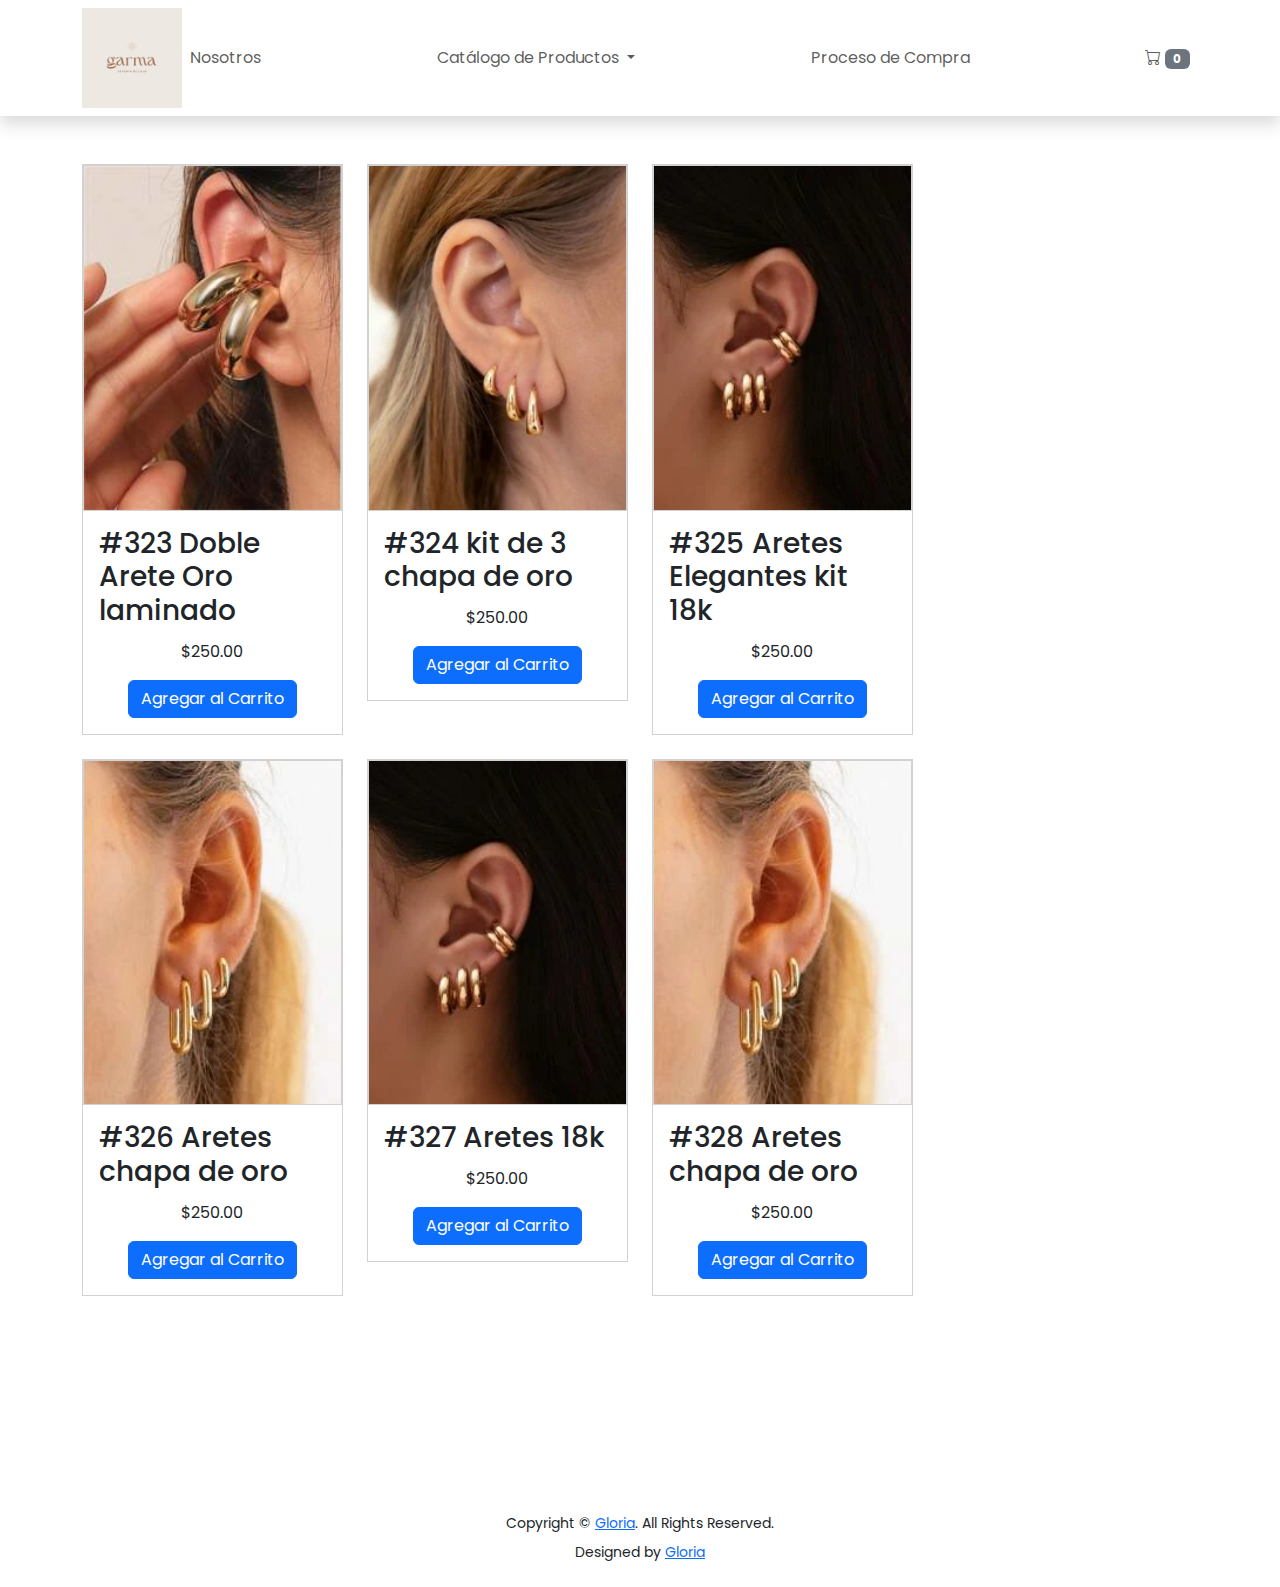
<file: aretes.html>
<!DOCTYPE html>
<html lang="en">
<head>
    <meta charset="UTF-8">
    <meta name="viewport" content="width=device-width, initial-scale=1, shrink-to-fit=no">
    <title>GARMA Joyeria</title>


    <link href="https://cdn.jsdelivr.net/npm/bootstrap@5.3.3/dist/css/bootstrap.min.css" rel="stylesheet" integrity="sha384-QWTKZyjpPEjISv5WaRU9OFeRpok6YctnYmDr5pNlyT2bRjXh0JMhjY6hW+ALEwIH" crossorigin="anonymous">
    <link rel="stylesheet" href="https://cdn.jsdelivr.net/npm/bootstrap-icons@1.11.3/font/bootstrap-icons.min.css">
    <link rel="stylesheet" href="style.css">

</head>

<body>
    
    <nav class="navbar navbar-expand-lg navbar-light shadow">
        <div class="container d-flex justify-content-between align-items-center">

            <a class="logo" href="index.html">
                <img src="img/logo_garma.jpg" alt="index.html">
            </a>

            <button class="navbar-toggler border-0" type="button" data-bs-toggle="collapse" data-bs-target="#garma_main_nav" aria-controls="navbarSupportedContent" aria-expanded="false" aria-label="Toggle navigation">
                <span class="navbar-toggler-icon"></span>
            </button>

            <div class="align-self-center collapse navbar-collapse flex-fill  d-lg-flex justify-content-lg-between" id="garma_main_nav">
                <div class="flex-fill">
                    <ul class="nav navbar-nav d-flex justify-content-between mx-lg-auto">
                        <li class="nav-item">
                            <a class="nav-link" href="index.html">Nosotros</a>
                        </li>
                        <li class="nav-item dropdown">
                            <a class="nav-link dropdown-toggle" href="#" id="navbarDropdownProductos" role="button" data-bs-toggle="dropdown" aria-haspopup="true" aria-expanded="false">
                                Catálogo de Productos
                            </a>
                            <div class="dropdown-menu" aria-labelledby="navbarDropdownProductos">
                                <a class="dropdown-item" href="collares.html">Collares</a>
                                <a class="dropdown-item" href="aretes.html">Aretes</a>
                            </div>
                        </li>
                        <li class="nav-item">
                            <a class="nav-link" href="compra.html">Proceso de Compra</a>
                        </li>
                        <li class="nav-item">
                            <a id="carrito-icono" class="nav-link" href="compra.html">
                                <i class="bi bi-cart"></i>
                                <span id="contador-carrito" class="badge bg-secondary">0</span>
                            </a>
                        </li>
                        
                    </ul>
                </div>
            </div>
            </div>
        </div>
    </nav>
    
    <div class="container py-5">
        <div class="row">
            <div class="col-lg-9">
                <div class="row">


                    <div class="col-md-4">
                        <div class="card mb-4 product-wap rounded-0">
                            <div class="card rounded-0">
                                <img class="card-img rounded-0 img-fluid zoom" src="img/2.jpg" alt="Aretes">
                                <div class="card-img-overlay rounded-0 product-overlay d-flex align-items-center justify-content-center">   
                                </div>
                            </div>
                            <div class="card-body">
                                <a href="aretes.html" class="h3 text-decoration-none">#323 Doble Arete Oro laminado</a>
                                <ul class="w-100 list-unstyled d-flex justify-content-between mb-0">
                                    <li class="pt-2">
                                        <span class="product-color-dot color-dot-red float-left rounded-circle ml-1"></span>
                                        <span class="product-color-dot color-dot-blue float-left rounded-circle ml-1"></span>
                                        <span class="product-color-dot color-dot-black float-left rounded-circle ml-1"></span>
                                        <span class="product-color-dot color-dot-light float-left rounded-circle ml-1"></span>
                                        <span class="product-color-dot color-dot-green float-left rounded-circle ml-1"></span>
                                    </li>
                                </ul>
                                <ul class="list-unstyled d-flex justify-content-center mb-1">
                                    <li>
                                        <i class="text-warning fa fa-star"></i>
                                        <i class="text-warning fa fa-star"></i>
                                        <i class="text-warning fa fa-star"></i>
                                        <i class="text-muted fa fa-star"></i>
                                        <i class="text-muted fa fa-star"></i>
                                    </li>
                                </ul>
                                <p class="text-center mb-0">$250.00</p>
                                <div class="text-center">
                                    <!-- Agregamos un id único al botón -->
                                    <button type="button" class="btn btn-primary mt-3 btn-add-to-cart" id="btn-producto-1">Agregar al Carrito</button>
                                </div>
                            </div>
                        </div>
                    </div>

                    
                    <div class="col-md-4">
                        <div class="card mb-4 product-wap rounded-0">
                            <div class="card rounded-0">
                                <img class="card-img rounded-0 img-fluid zoom" src="img/3.webp" alt="Aretes">
                                <div class="card-img-overlay rounded-0 product-overlay d-flex align-items-center justify-content-center">   
                                </div>
                            </div>
                            <div class="card-body">
                                <a href="aretes.html" class="h3 text-decoration-none">#324 kit de 3 chapa de oro</a>
                                <ul class="w-100 list-unstyled d-flex justify-content-between mb-0">
                                    <li class="pt-2">
                                        <span class="product-color-dot color-dot-red float-left rounded-circle ml-1"></span>
                                        <span class="product-color-dot color-dot-blue float-left rounded-circle ml-1"></span>
                                        <span class="product-color-dot color-dot-black float-left rounded-circle ml-1"></span>
                                        <span class="product-color-dot color-dot-light float-left rounded-circle ml-1"></span>
                                        <span class="product-color-dot color-dot-green float-left rounded-circle ml-1"></span>
                                    </li>
                                </ul>
                                <ul class="list-unstyled d-flex justify-content-center mb-1">
                                    <li>
                                        <i class="text-warning fa fa-star"></i>
                                        <i class="text-warning fa fa-star"></i>
                                        <i class="text-warning fa fa-star"></i>
                                        <i class="text-muted fa fa-star"></i>
                                        <i class="text-muted fa fa-star"></i>
                                    </li>
                                </ul>
                                <p class="text-center mb-0">$250.00</p>
                                <div class="text-center">
                                    <!-- Agregamos un id único al botón -->
                                    <button type="button" class="btn btn-primary mt-3 btn-add-to-cart" id="btn-producto-1">Agregar al Carrito</button>
                                </div>
                            </div>
                        </div>
                    </div>
                    

                    <div class="col-md-4">
                        <div class="card mb-4 product-wap rounded-0">
                            <div class="card rounded-0">
                                <img class="card-img rounded-0 img-fluid zoom" src="img/4.webp" alt="Aretes">
                                <div class="card-img-overlay rounded-0 product-overlay d-flex align-items-center justify-content-center">   
                                </div>
                            </div>
                            <div class="card-body">
                                <a href="aretes.html" class="h3 text-decoration-none">#325 Aretes Elegantes kit 18k</a>
                                <ul class="w-100 list-unstyled d-flex justify-content-between mb-0">
                                    <li class="pt-2">
                                        <span class="product-color-dot color-dot-red float-left rounded-circle ml-1"></span>
                                        <span class="product-color-dot color-dot-blue float-left rounded-circle ml-1"></span>
                                        <span class="product-color-dot color-dot-black float-left rounded-circle ml-1"></span>
                                        <span class="product-color-dot color-dot-light float-left rounded-circle ml-1"></span>
                                        <span class="product-color-dot color-dot-green float-left rounded-circle ml-1"></span>
                                    </li>
                                </ul>
                                <ul class="list-unstyled d-flex justify-content-center mb-1">
                                    <li>
                                        <i class="text-warning fa fa-star"></i>
                                        <i class="text-warning fa fa-star"></i>
                                        <i class="text-warning fa fa-star"></i>
                                        <i class="text-muted fa fa-star"></i>
                                        <i class="text-muted fa fa-star"></i>
                                    </li>
                                </ul>
                                <p class="text-center mb-0">$250.00</p>
                                <div class="text-center">
                                    <!-- Agregamos un id único al botón -->
                                    <button type="button" class="btn btn-primary mt-3 btn-add-to-cart" id="btn-producto-1">Agregar al Carrito</button>
                                </div>
                            </div>
                        </div>
                    </div>
                    
 
                    <div class="col-md-4">
                        <div class="card mb-4 product-wap rounded-0">
                            <div class="card rounded-0">
                                <img class="card-img rounded-0 img-fluid zoom" src="img/5.webp" alt="Aretes">
                                <div class="card-img-overlay rounded-0 product-overlay d-flex align-items-center justify-content-center">   
                                </div>
                            </div>
                            <div class="card-body">
                                <a href="aretes.html" class="h3 text-decoration-none">#326 Aretes chapa de oro</a>
                                <ul class="w-100 list-unstyled d-flex justify-content-between mb-0">
                                    <li class="pt-2">
                                        <span class="product-color-dot color-dot-red float-left rounded-circle ml-1"></span>
                                        <span class="product-color-dot color-dot-blue float-left rounded-circle ml-1"></span>
                                        <span class="product-color-dot color-dot-black float-left rounded-circle ml-1"></span>
                                        <span class="product-color-dot color-dot-light float-left rounded-circle ml-1"></span>
                                        <span class="product-color-dot color-dot-green float-left rounded-circle ml-1"></span>
                                    </li>
                                </ul>
                                <ul class="list-unstyled d-flex justify-content-center mb-1">
                                    <li>
                                        <i class="text-warning fa fa-star"></i>
                                        <i class="text-warning fa fa-star"></i>
                                        <i class="text-warning fa fa-star"></i>
                                        <i class="text-muted fa fa-star"></i>
                                        <i class="text-muted fa fa-star"></i>
                                    </li>
                                </ul>
                                <p class="text-center mb-0">$250.00</p>
                                <div class="text-center">
                                    <!-- Agregamos un id único al botón -->
                                    <button type="button" class="btn btn-primary mt-3 btn-add-to-cart" id="btn-producto-1">Agregar al Carrito</button>
                                </div>
                            </div>
                        </div>
                    </div>         
                    

                    <div class="col-md-4">
                        <div class="card mb-4 product-wap rounded-0">
                            <div class="card rounded-0">
                                <img class="card-img rounded-0 img-fluid zoom" src="img/4.webp" alt="Aretes">
                                <div class="card-img-overlay rounded-0 product-overlay d-flex align-items-center justify-content-center">   
                                </div>
                            </div>
                            <div class="card-body">
                                <a href="aretes.html" class="h3 text-decoration-none">#327 Aretes 18k</a>
                                <ul class="w-100 list-unstyled d-flex justify-content-between mb-0">
                                    <li class="pt-2">
                                        <span class="product-color-dot color-dot-red float-left rounded-circle ml-1"></span>
                                        <span class="product-color-dot color-dot-blue float-left rounded-circle ml-1"></span>
                                        <span class="product-color-dot color-dot-black float-left rounded-circle ml-1"></span>
                                        <span class="product-color-dot color-dot-light float-left rounded-circle ml-1"></span>
                                        <span class="product-color-dot color-dot-green float-left rounded-circle ml-1"></span>
                                    </li>
                                </ul>
                                <ul class="list-unstyled d-flex justify-content-center mb-1">
                                    <li>
                                        <i class="text-warning fa fa-star"></i>
                                        <i class="text-warning fa fa-star"></i>
                                        <i class="text-warning fa fa-star"></i>
                                        <i class="text-muted fa fa-star"></i>
                                        <i class="text-muted fa fa-star"></i>
                                    </li>
                                </ul>
                                <p class="text-center mb-0">$250.00</p>
                                <div class="text-center">
                                    <!-- Agregamos un id único al botón -->
                                    <button type="button" class="btn btn-primary mt-3 btn-add-to-cart" id="btn-producto-1">Agregar al Carrito</button>
                                </div>
                            </div>
                        </div>
                    </div>
                    
 
                    <div class="col-md-4">
                        <div class="card mb-4 product-wap rounded-0">
                            <div class="card rounded-0">
                                <img class="card-img rounded-0 img-fluid zoom" src="img/5.webp" alt="Aretes">
                                <div class="card-img-overlay rounded-0 product-overlay d-flex align-items-center justify-content-center">   
                                </div>
                            </div>
                            <div class="card-body">
                                <a href="aretes.html" class="h3 text-decoration-none">#328 Aretes chapa de oro</a>
                                <ul class="w-100 list-unstyled d-flex justify-content-between mb-0">
                                    <li class="pt-2">
                                        <span class="product-color-dot color-dot-red float-left rounded-circle ml-1"></span>
                                        <span class="product-color-dot color-dot-blue float-left rounded-circle ml-1"></span>
                                        <span class="product-color-dot color-dot-black float-left rounded-circle ml-1"></span>
                                        <span class="product-color-dot color-dot-light float-left rounded-circle ml-1"></span>
                                        <span class="product-color-dot color-dot-green float-left rounded-circle ml-1"></span>
                                    </li>
                                </ul>
                                <ul class="list-unstyled d-flex justify-content-center mb-1">
                                    <li>
                                        <i class="text-warning fa fa-star"></i>
                                        <i class="text-warning fa fa-star"></i>
                                        <i class="text-warning fa fa-star"></i>
                                        <i class="text-muted fa fa-star"></i>
                                        <i class="text-muted fa fa-star"></i>
                                    </li>
                                </ul>
                                <p class="text-center mb-0">$250.00</p>
                                <div class="text-center">
                                    <!-- Agregamos un id único al botón -->
                                    <button type="button" class="btn btn-primary mt-3 btn-add-to-cart" id="btn-producto-1">Agregar al Carrito</button>
                                </div>
                            </div>
                        </div>
                    </div>         
                    

                </div>
                
            </div>

        </div>
    </div>

    <div class="container-fluid footer text-white mt-5 pt-5 px-0 position-relative overlay-top">
        <div class="container-fluid text-center text-white border-top mt-4 py-4 px-sm-3 px-md-5" style="border-color: rgba(256, 256, 256, .1) !important;">
            <p class="mb-2 text-dark small">Copyright &copy; <a class="font-weight-bold" href="#">Gloria</a>. All Rights Reserved.</a></p>
            <p class="m-0 text-dark small">Designed by <a class="font-weight-bold" href=""> Gloria</a></p>
        </div>
    </div>



    <script src="https://cdn.jsdelivr.net/npm/bootstrap@5.3.3/dist/js/bootstrap.bundle.min.js" integrity="sha384-YvpcrYf0tY3lHB60NNkmXc5s9fDVZLESaAA55NDzOxhy9GkcIdslK1eN7N6jIeHz" crossorigin="anonymous"></script>
    <script src="script.js"></script>
</body>
</html>
</file>
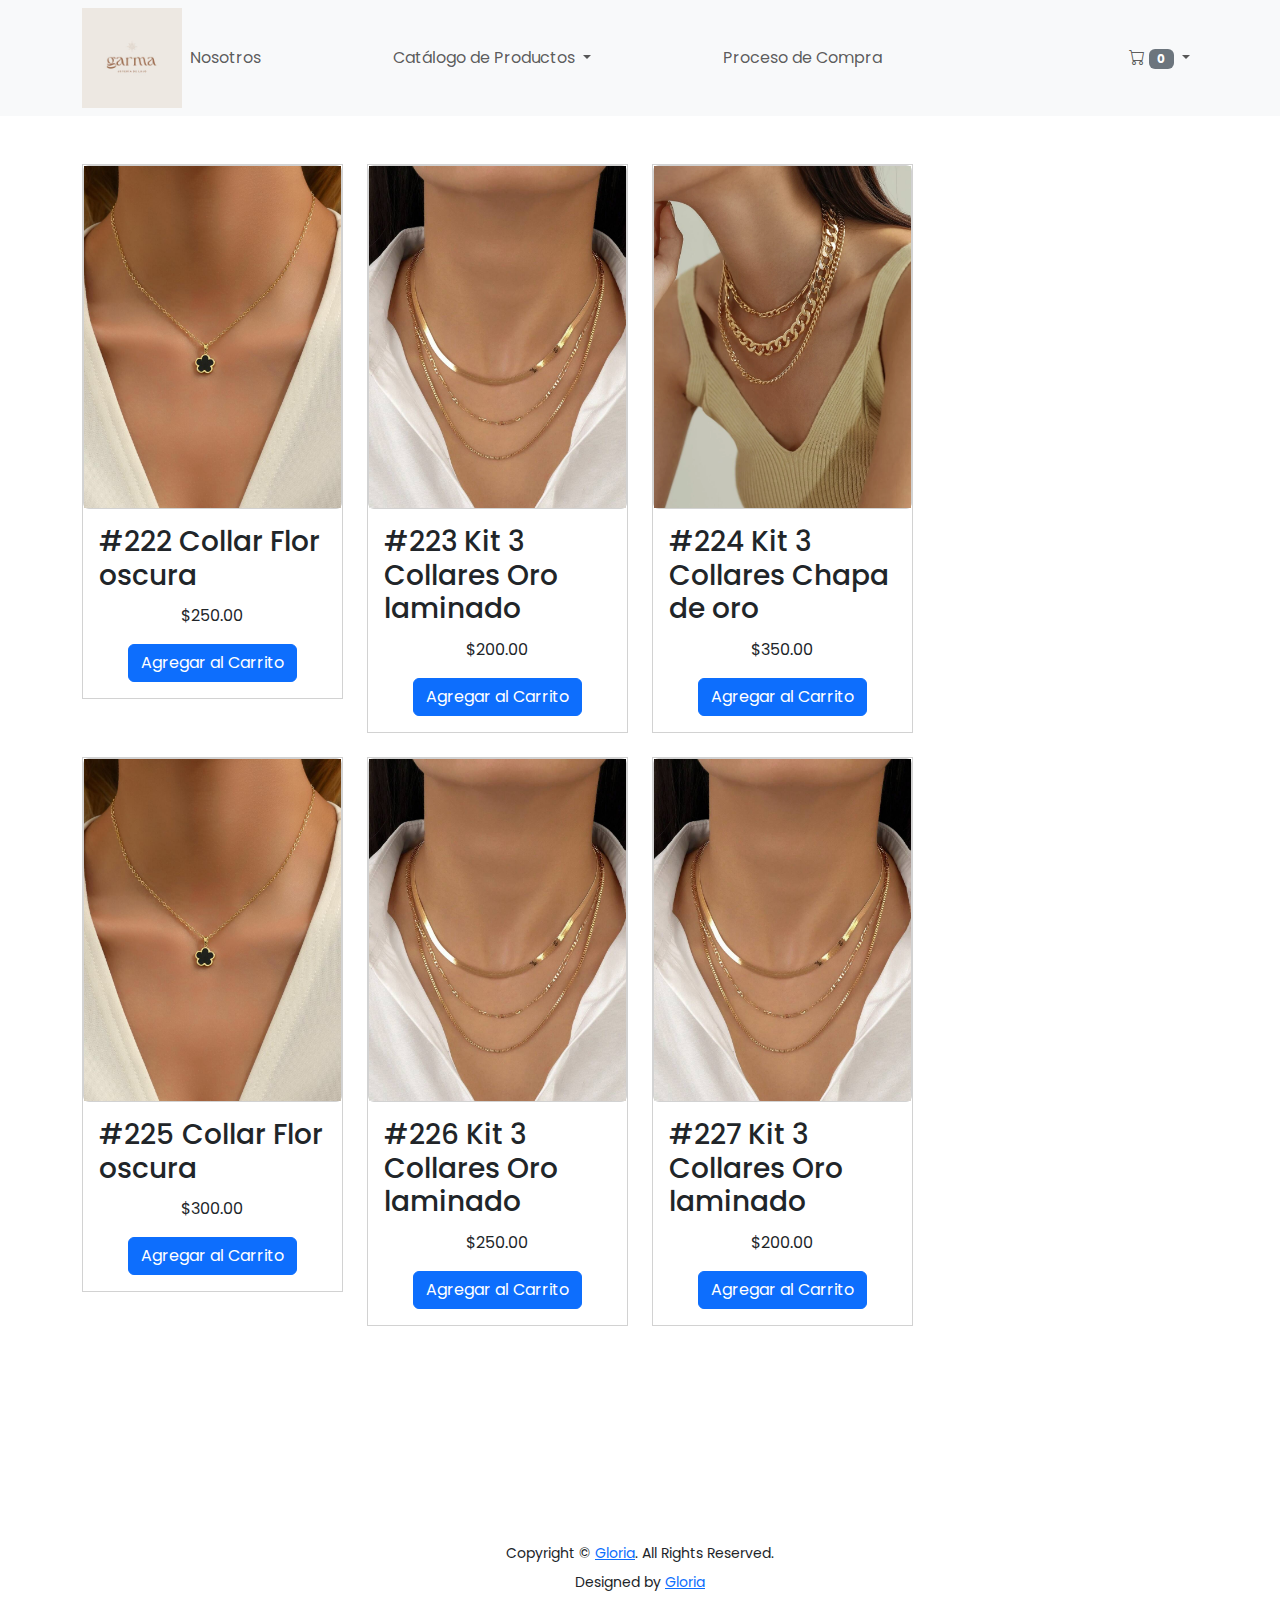
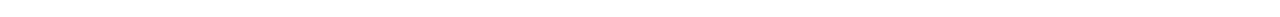
<file: collares.html>
<!DOCTYPE html>
<html lang="en">
<head>
    <meta charset="UTF-8">
    <meta name="viewport" content="width=device-width, initial-scale=1, shrink-to-fit=no">
    <title>GARMA Joyeria</title>


    <link href="https://cdn.jsdelivr.net/npm/bootstrap@5.3.3/dist/css/bootstrap.min.css" rel="stylesheet" integrity="sha384-QWTKZyjpPEjISv5WaRU9OFeRpok6YctnYmDr5pNlyT2bRjXh0JMhjY6hW+ALEwIH" crossorigin="anonymous">
    <link rel="stylesheet" href="https://cdn.jsdelivr.net/npm/bootstrap-icons@1.11.3/font/bootstrap-icons.min.css">
    <link rel="stylesheet" href="style.css">

</head>

<body>    
    <nav class="navbar navbar-expand-lg navbar-light bg-light">
        <div class="container d-flex justify-content-between align-items-center">

            <a class="logo" href="index.html">
                <img src="img/logo_garma.jpg" alt="index.html">
            </a>

            <button class="navbar-toggler border-0" type="button" data-bs-toggle="collapse" data-bs-target="#garma_main_nav" aria-controls="navbarSupportedContent" aria-expanded="false" aria-label="Toggle navigation">
                <span class="navbar-toggler-icon"></span>
            </button>

            <div class="align-self-center collapse navbar-collapse flex-fill  d-lg-flex justify-content-lg-between" id="garma_main_nav">
                <div class="flex-fill">
                    <ul class="nav navbar-nav d-flex justify-content-between mx-lg-auto">
                        <li class="nav-item">
                            <a class="nav-link" href="index.html">Nosotros</a>
                        </li>
                        <li class="nav-item dropdown">
                            <a class="nav-link dropdown-toggle" href="#" id="navbarDropdownProductos" role="button" data-bs-toggle="dropdown" aria-haspopup="true" aria-expanded="false">
                                Catálogo de Productos
                            </a>
                            <div class="dropdown-menu" aria-labelledby="navbarDropdownProductos">
                                <a class="dropdown-item" href="collares.html">Collares</a>
                                <a class="dropdown-item" href="aretes.html">Aretes</a>
                            </div>
                        </li>
                        <li class="nav-item">
                            <a class="nav-link" href="compra.html">Proceso de Compra</a>
                        </li>
                        <li class="nav-item">
                            <li class="nav-item">
                                <div class="dropdown">
                                    <a id="carrito-icono" class="nav-link dropdown-toggle" href="#" role="button" data-bs-toggle="dropdown" aria-haspopup="true" aria-expanded="false">
                                        <i class="bi bi-cart"></i>
                                        <span id="contador-carrito" class="badge bg-secondary">0</span>
                                    </a>
                                    <!-- Aquí se agregará el menú desplegable -->
                                </div>
                            </li>

                    </ul>
                </div>
            </div>
            </div>
        </div>
    </nav>
    
    <div class="container py-5">
        <div class="row">
            <div class="col-lg-9">
                <div class="row">

                    <div class="col-md-4">
                        <div class="card mb-4 product-wap rounded-0">
                            <div class="card">
                                <img class="card-img rounded-0 img-fluid zoom" src="img/c1.jpg" alt="Collar">
                                <div class="card-img-overlay rounded-0 product-overlay d-flex align-items-center justify-content-center">   
                                </div>
                            </div>
                            <div class="card-body">
                                <a href="collares.html" class="h3 text-decoration-none">#222 Collar Flor oscura</a>
                                <ul class="w-100 list-unstyled d-flex justify-content-between mb-0">
                                    <li class="pt-2">
                                        <span class="product-color-dot color-dot-red float-left rounded-circle ml-1"></span>
                                        <span class="product-color-dot color-dot-blue float-left rounded-circle ml-1"></span>
                                        <span class="product-color-dot color-dot-black float-left rounded-circle ml-1"></span>
                                        <span class="product-color-dot color-dot-light float-left rounded-circle ml-1"></span>
                                        <span class="product-color-dot color-dot-green float-left rounded-circle ml-1"></span>
                                    </li>
                                </ul>
                                <ul class="list-unstyled d-flex justify-content-center mb-1">
                                    <li>
                                        <i class="text-warning fa fa-star"></i>
                                        <i class="text-warning fa fa-star"></i>
                                        <i class="text-warning fa fa-star"></i>
                                        <i class="text-muted fa fa-star"></i>
                                        <i class="text-muted fa fa-star"></i>
                                    </li>
                                </ul>
                                <p class="text-center mb-0">$250.00</p>
                                <div class="text-center">
                                    <button type="button" class="btn btn-primary mt-3 btn-add-to-cart" id="btn-producto-1">Agregar al Carrito</button>
                                </div>
                            </div>
                        </div>
                     </div>
                    

                        <div class="col-md-4">
                            <div class="card mb-4 product-wap rounded-0">
                                <div class="card">
                                    <img class="card-img rounded-0 img-fluid zoom" src="img/c2.jpg" alt="Collar">
                                    <div class="card-img-overlay rounded-0 product-overlay d-flex align-items-center justify-content-center">   
                                    </div>
                                </div>
                                <div class="card-body">
                                    <a href="collares.html" class="h3 text-decoration-none">#223 Kit 3 Collares Oro laminado</a>
                                    <ul class="w-100 list-unstyled d-flex justify-content-between mb-0">
                                        <li class="pt-2">
                                            <span class="product-color-dot color-dot-red float-left rounded-circle ml-1"></span>
                                            <span class="product-color-dot color-dot-blue float-left rounded-circle ml-1"></span>
                                            <span class="product-color-dot color-dot-black float-left rounded-circle ml-1"></span>
                                            <span class="product-color-dot color-dot-light float-left rounded-circle ml-1"></span>
                                            <span class="product-color-dot color-dot-green float-left rounded-circle ml-1"></span>
                                        </li>
                                    </ul>
                                    <ul class="list-unstyled d-flex justify-content-center mb-1">
                                        <li>
                                            <i class="text-warning fa fa-star"></i>
                                            <i class="text-warning fa fa-star"></i>
                                            <i class="text-warning fa fa-star"></i>
                                            <i class="text-muted fa fa-star"></i>
                                            <i class="text-muted fa fa-star"></i>
                                        </li>
                                    </ul>
                                    <p class="text-center mb-0">$200.00</p>
                                    <div class="text-center">
                                        
                                        <button type="button" class="btn btn-primary mt-3 btn-add-to-cart" id="btn-producto-2">Agregar al Carrito</button>

                                    </div>
                                </div>
                            </div>
                        </div>
                    
                        
                        
                            <div class="col-md-4">
                                <div class="card mb-4 product-wap rounded-0">
                                    <div class="card">
                                        <img class="card-img rounded-0 img-fluid zoom" src="img/c3.webp" alt="Collar">
                                        <div class="card-img-overlay rounded-0 product-overlay d-flex align-items-center justify-content-center">   
                                        </div>
                                    </div>
                                    <div class="card-body">
                                        <a href="collares.html" class="h3 text-decoration-none">#224 Kit 3 Collares Chapa de oro </a>
                                        <ul class="w-100 list-unstyled d-flex justify-content-between mb-0">
                                            <li class="pt-2">
                                                <span class="product-color-dot color-dot-red float-left rounded-circle ml-1"></span>
                                                <span class="product-color-dot color-dot-blue float-left rounded-circle ml-1"></span>
                                                <span class="product-color-dot color-dot-black float-left rounded-circle ml-1"></span>
                                                <span class="product-color-dot color-dot-light float-left rounded-circle ml-1"></span>
                                                <span class="product-color-dot color-dot-green float-left rounded-circle ml-1"></span>
                                            </li>
                                        </ul>
                                        <ul class="list-unstyled d-flex justify-content-center mb-1">
                                            <li>
                                                <i class="text-warning fa fa-star"></i>
                                                <i class="text-warning fa fa-star"></i>
                                                <i class="text-warning fa fa-star"></i>
                                                <i class="text-muted fa fa-star"></i>
                                                <i class="text-muted fa fa-star"></i>
                                            </li>
                                        </ul>
                                        <p class="text-center mb-0">$350.00</p>
                                        <div class="text-center">
                                            <button type="button" class="btn btn-primary mt-3 btn-add-to-cart" id="btn-producto-3">Agregar al Carrito</button>
                                        </div>
                                    </div>
                                </div>
                            </div>
        

                        <div class="col-md-4">
                            <div class="card mb-4 product-wap rounded-0">
                                <div class="card">
                                    <img class="card-img rounded-0 img-fluid zoom" src="img/c1.jpg" alt="Collar">
                                    <div class="card-img-overlay rounded-0 product-overlay d-flex align-items-center justify-content-center">   
                                    </div>
                                </div>
                                <div class="card-body">
                                    <a href="collares.html" class="h3 text-decoration-none">#225 Collar Flor oscura</a>
                                    <ul class="w-100 list-unstyled d-flex justify-content-between mb-0">
                                        <li class="pt-2">
                                            <span class="product-color-dot color-dot-red float-left rounded-circle ml-1"></span>
                                            <span class="product-color-dot color-dot-blue float-left rounded-circle ml-1"></span>
                                            <span class="product-color-dot color-dot-black float-left rounded-circle ml-1"></span>
                                            <span class="product-color-dot color-dot-light float-left rounded-circle ml-1"></span>
                                            <span class="product-color-dot color-dot-green float-left rounded-circle ml-1"></span>
                                        </li>
                                    </ul>
                                    <ul class="list-unstyled d-flex justify-content-center mb-1">
                                        <li>
                                            <i class="text-warning fa fa-star"></i>
                                            <i class="text-warning fa fa-star"></i>
                                            <i class="text-warning fa fa-star"></i>
                                            <i class="text-muted fa fa-star"></i>
                                            <i class="text-muted fa fa-star"></i>
                                        </li>
                                    </ul>
                                    <p class="text-center mb-0">$300.00</p>
                                    <div class="text-center">
                                        <button type="button" class="btn btn-primary mt-3 btn-add-to-cart" id="btn-producto-4">Agregar al Carrito</button>
                                    </div>
                                </div>
                            </div>
                        </div>
                    

                        
                            <div class="col-md-4">
                                <div class="card mb-4 product-wap rounded-0">
                                    <div class="card">
                                        <img class="card-img rounded-0 img-fluid zoom" src="img/c2.jpg" alt="Collar">
                                        <div class="card-img-overlay rounded-0 product-overlay d-flex align-items-center justify-content-center">   
                                        </div>
                                    </div>
                                    <div class="card-body">
                                        <a href="collares.html" class="h3 text-decoration-none">#226 Kit 3 Collares Oro laminado</a>
                                        <ul class="w-100 list-unstyled d-flex justify-content-between mb-0">
                                            <li class="pt-2">
                                                <span class="product-color-dot color-dot-red float-left rounded-circle ml-1"></span>
                                                <span class="product-color-dot color-dot-blue float-left rounded-circle ml-1"></span>
                                                <span class="product-color-dot color-dot-black float-left rounded-circle ml-1"></span>
                                                <span class="product-color-dot color-dot-light float-left rounded-circle ml-1"></span>
                                                <span class="product-color-dot color-dot-green float-left rounded-circle ml-1"></span>
                                            </li>
                                        </ul>
                                        <ul class="list-unstyled d-flex justify-content-center mb-1">
                                            <li>
                                                <i class="text-warning fa fa-star"></i>
                                                <i class="text-warning fa fa-star"></i>
                                                <i class="text-warning fa fa-star"></i>
                                                <i class="text-muted fa fa-star"></i>
                                                <i class="text-muted fa fa-star"></i>
                                            </li>
                                        </ul>
                                        <p class="text-center mb-0">$250.00</p>
                                        <div class="text-center">
                                            <button type="button" class="btn btn-primary mt-3 btn-add-to-cart" id="btn-producto-5">Agregar al Carrito</button>
                                    </div>
                                </div>
                            </div>
                        </div>
                        <div class="col-md-4">
                            <div class="card mb-4 product-wap rounded-0">
                                <div class="card">
                                    <img class="card-img rounded-0 img-fluid zoom" src="img/c2.jpg" alt="Collar">
                                    <div class="card-img-overlay rounded-0 product-overlay d-flex align-items-center justify-content-center">   
                                    </div>
                                </div>
                                <div class="card-body">
                                    <a href="collares.html" class="h3 text-decoration-none">#227 Kit 3 Collares Oro laminado</a>
                                    <ul class="w-100 list-unstyled d-flex justify-content-between mb-0">
                                        <li class="pt-2">
                                            <span class="product-color-dot color-dot-red float-left rounded-circle ml-1"></span>
                                            <span class="product-color-dot color-dot-blue float-left rounded-circle ml-1"></span>
                                            <span class="product-color-dot color-dot-black float-left rounded-circle ml-1"></span>
                                            <span class="product-color-dot color-dot-light float-left rounded-circle ml-1"></span>
                                            <span class="product-color-dot color-dot-green float-left rounded-circle ml-1"></span>
                                        </li>
                                    </ul>
                                    <ul class="list-unstyled d-flex justify-content-center mb-1">
                                        <li>
                                            <i class="text-warning fa fa-star"></i>
                                            <i class="text-warning fa fa-star"></i>
                                            <i class="text-warning fa fa-star"></i>
                                            <i class="text-muted fa fa-star"></i>
                                            <i class="text-muted fa fa-star"></i>
                                        </li>
                                    </ul>
                                    <p class="text-center mb-0">$200.00</p>
                                    <div class="text-center">
                                        <button type="button" class="btn btn-primary mt-3 btn-add-to-cart" id="btn-producto-6">Agregar al Carrito</button>



                                    </div>
                                </div>
                            </div>
                        </div>     

                    
                </div>
            </div>
        </div>
    </div>
    




    <div class="container-fluid footer text-white mt-5 pt-5 px-0 position-relative overlay-top">
        <div class="container-fluid text-center text-white border-top mt-4 py-4 px-sm-3 px-md-5" style="border-color: rgba(256, 256, 256, .1) !important;">
            <p class="mb-2 text-dark small">Copyright &copy; <a class="font-weight-bold" href="#">Gloria</a>. All Rights Reserved.</a></p>
            <p class="m-0 text-dark small">Designed by <a class="font-weight-bold" href=""> Gloria</a></p>
        </div>
    </div>

    <script src="https://cdn.jsdelivr.net/npm/bootstrap@5.3.3/dist/js/bootstrap.bundle.min.js" integrity="sha384-YvpcrYf0tY3lHB60NNkmXc5s9fDVZLESaAA55NDzOxhy9GkcIdslK1eN7N6jIeHz" crossorigin="anonymous"></script>
    <script src="script.js"></script>
</body>
</html>
</file>
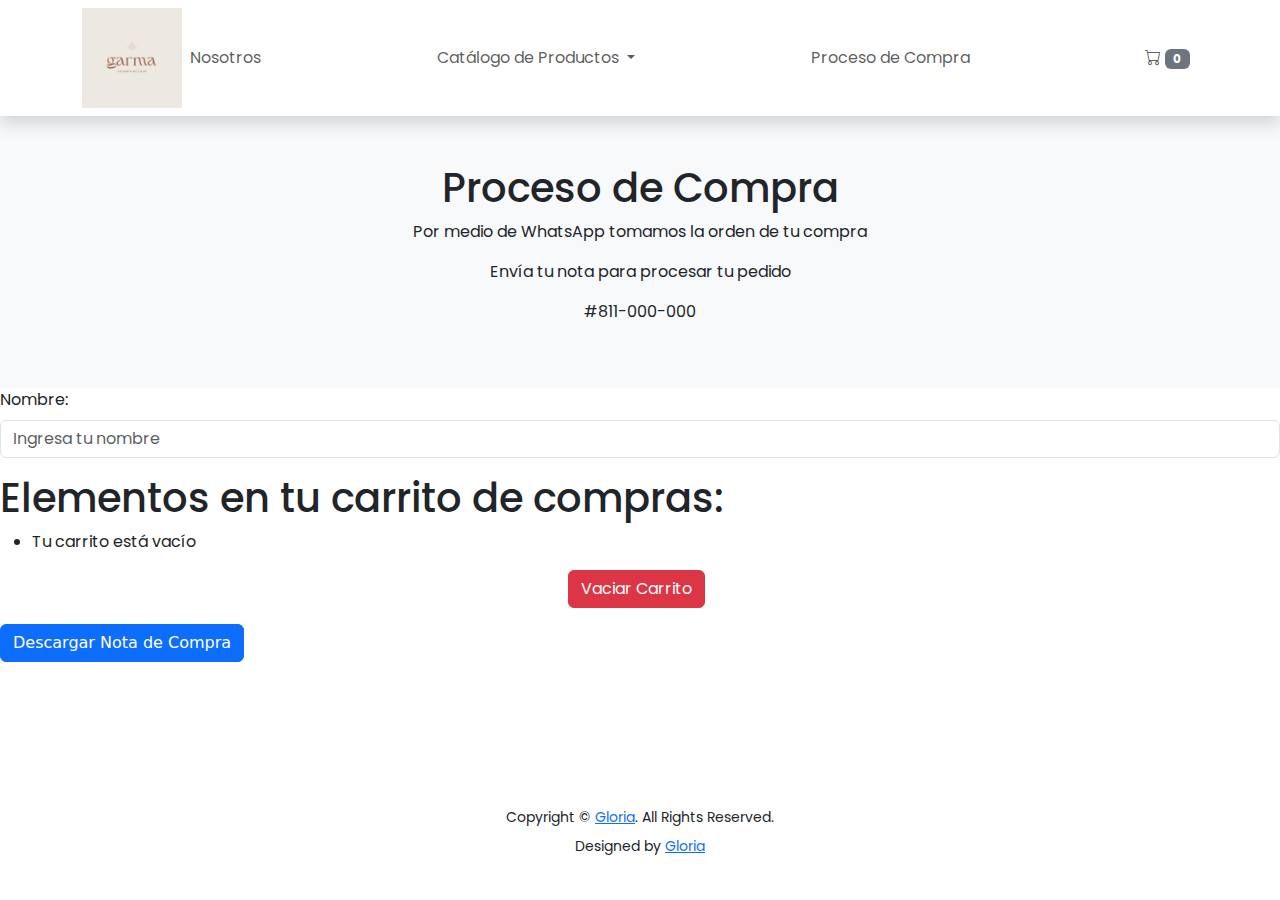
<file: compra.html>
<!DOCTYPE html>
<html lang="en">
<head>
    <meta charset="UTF-8">
    <meta name="viewport" content="width=device-width, initial-scale=1, shrink-to-fit=no">
    <title>GARMA Joyeria</title>

    <link href="https://cdn.jsdelivr.net/npm/bootstrap@5.3.3/dist/css/bootstrap.min.css" rel="stylesheet" integrity="sha384-QWTKZyjpPEjISv5WaRU9OFeRpok6YctnYmDr5pNlyT2bRjXh0JMhjY6hW+ALEwIH" crossorigin="anonymous">
    <link rel="stylesheet" href="https://cdn.jsdelivr.net/npm/bootstrap-icons@1.11.3/font/bootstrap-icons.min.css">
    <link rel="stylesheet" href="style.css">
</head>

<body>
    
    <nav class="navbar navbar-expand-lg navbar-light shadow">
        <div class="container d-flex justify-content-between align-items-center">

            <a class="logo" href="index.html">
                <img src="img/logo_garma.jpg" alt="index.html">
            </a>

            <button class="navbar-toggler border-0" type="button" data-bs-toggle="collapse" data-bs-target="#garma_main_nav" aria-controls="navbarSupportedContent" aria-expanded="false" aria-label="Toggle navigation">
                <span class="navbar-toggler-icon"></span>
            </button>

            <div class="align-self-center collapse navbar-collapse flex-fill  d-lg-flex justify-content-lg-between" id="garma_main_nav">
                <div class="flex-fill">
                    <ul class="nav navbar-nav d-flex justify-content-between mx-lg-auto">
                        <li class="nav-item">
                            <a class="nav-link" href="index.html">Nosotros</a>
                        </li>
                        <li class="nav-item dropdown">
                            <a class="nav-link dropdown-toggle" href="#" id="navbarDropdownProductos" role="button" data-bs-toggle="dropdown" aria-haspopup="true" aria-expanded="false">
                                Catálogo de Productos
                            </a>
                            <div class="dropdown-menu" aria-labelledby="navbarDropdownProductos">
                                <a class="dropdown-item" href="collares.html">Collares</a>
                                <a class="dropdown-item" href="aretes.html">Aretes</a>
                            </div>
                        </li>
                        <li class="nav-item">
                            <a class="nav-link" href="compra.html">Proceso de Compra</a>
                        </li>
                        <li class="nav-item">
                            <a id="carrito-icono" class="nav-link" href="compra.html">
                                <i class="bi bi-cart"></i>
                                <span id="contador-carrito" class="badge bg-secondary">0</span>
                            </a>
                        </li>
                        
                    </ul>
                </div>
            </div>
            </div>
        </div>
    </nav>


    <div class="container-fluid bg-light py-5">
        <div class="col-md-6 m-auto text-center">
            <h1 class="h1">Proceso de Compra</h1>
            <p>
                Por medio de WhatsApp tomamos la orden de tu compra
            </p>
            <p>
                Envía tu nota para procesar tu pedido
            </p>
            <p> #811-000-000
            </p>
        </div>
    </div>

    <div class="mb-3">
        <label for="nombre" class="form-label">Nombre:</label>
        <input type="text" class="form-control" id="nombre" placeholder="Ingresa tu nombre">
    </div>

    <h1>Elementos en tu carrito de compras:</h1>
    <ul id="carrito-lista"></ul>
    


    
    <div class="text-center mt-3">
        <button type="button" class="btn btn-danger me-2" onclick="vaciarCarrito()">Vaciar Carrito</button>




    </div>

    <button type="button" class="btn btn-primary mt-3" id="boton-descargar">Descargar Nota de Compra</button>


    <script>
        // Función para obtener el valor de una cookie por su nombre
        function getCookie(name) {
            const value = `; ${document.cookie}`;
            const parts = value.split(`; ${name}=`);
            if (parts.length === 2) return parts.pop().split(';').shift();
        }

        // Obtener el valor de la cookie "carrito" que contiene la información del carrito
        const carritoCookie = getCookie('carrito');

        // Verificar si la cookie existe y tiene valores
        if (carritoCookie) {
            // Parsear la cookie de JSON a un objeto JavaScript
            const carrito = JSON.parse(carritoCookie);

            // Obtener la lista HTML donde se mostrarán los elementos del carrito
            const carritoLista = document.getElementById('carrito-lista');

            // Iterar sobre cada elemento en el carrito y agregarlo a la lista
            carrito.forEach(item => {
                const listItem = document.createElement('li');
                listItem.textContent = `${item.nombre} - Precio: ${item.precio}`;
                carritoLista.appendChild(listItem);
            });
        } else {
            // Si no hay elementos en el carrito, mostrar un mensaje indicando que está vacío
            const carritoLista = document.getElementById('carrito-lista');
            const listItem = document.createElement('li');
            listItem.textContent = 'Tu carrito está vacío';
            carritoLista.appendChild(listItem);
        }

        // Función para generar y descargar la nota de compra
        function descargarNotaDeCompra() {
            // Generar el contenido de la nota de compra
            let notaCompra = '';
            const carrito = obtenerCarritoDesdeCookies();
            carrito.forEach(item => {
                notaCompra += `${item.nombre} - Precio: ${item.precio}\n`;
            });

            // Crear un objeto Blob que contiene el texto de la nota de compra
            const blob = new Blob([notaCompra], { type: 'text/plain' });

            // Crear un enlace de descarga
            const enlaceDescarga = document.createElement('a');
            enlaceDescarga.href = URL.createObjectURL(blob);
            enlaceDescarga.download = 'nota_de_compra.txt';

            // Simular el clic en el enlace para iniciar la descarga
            enlaceDescarga.click();
        }
    </script>

    <div class="container-fluid footer text-white mt-5 pt-5 px-0 position-relative overlay-top">
        <div class="container-fluid text-center text-white border-top mt-4 py-4 px-sm-3 px-md-5" style="border-color: rgba(256, 256, 256, .1) !important;">
            <p class="mb-2 text-dark small">Copyright &copy; <a class="font-weight-bold" href="#">Gloria</a>. All Rights Reserved.</a></p>
            <p class="m-0 text-dark small">Designed by <a class="font-weight-bold" href=""> Gloria</a></p>
        </div>
    </div>

    <script src="https://cdn.jsdelivr.net/npm/bootstrap@5.3.3/dist/js/bootstrap.bundle.min.js" integrity="sha384-YvpcrYf0tY3lHB60NNkmXc5s9fDVZLESaAA55NDzOxhy9GkcIdslK1eN7N6jIeHz" crossorigin="anonymous"></script>
    <script src="script.js"></script>
</body>
</html>
</file>
<file: style.css>
@import url('https://fonts.googleapis.com/css2?family=Oswald:wght@200..700&family=Poppins:ital,wght@0,100;0,200;0,300;0,400;0,500;0,600;0,700;0,800;0,900;1,100;1,200;1,300;1,400;1,500;1,600;1,700;1,800;1,900&display=swap');



*{
    font-family: 'Poppins', sans-serif;
}


.logo img {
    width: 100px; 

}
.zoom {
    transition: transform .2s;
}

.zoom:hover {
    transform: scale(1.1);
}
</file>
